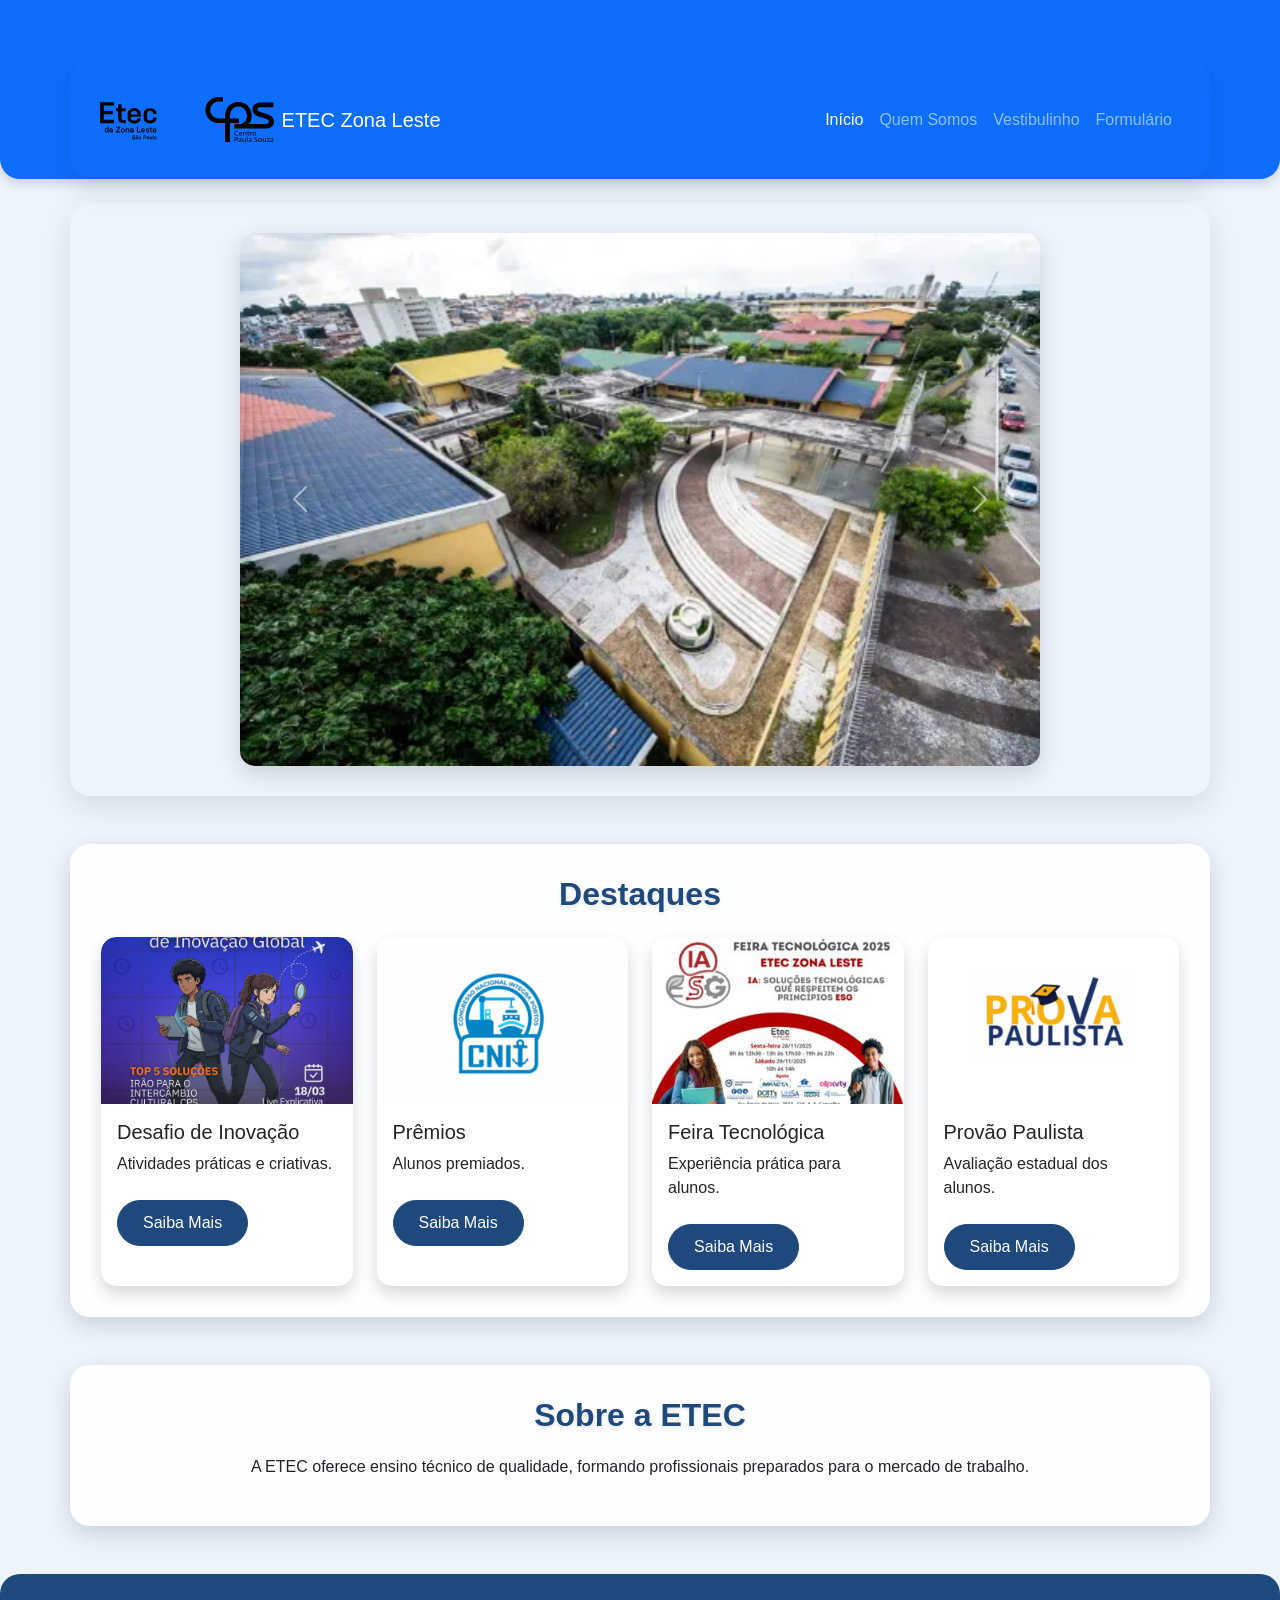
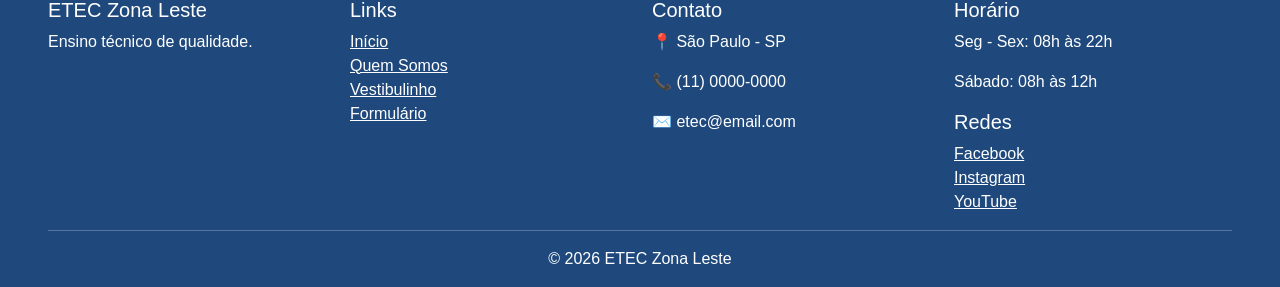
<file: MARCELO/siteETEC/index.html>
﻿<!DOCTYPE html>
<html lang="pt-br">
<head>
    <meta charset="UTF-8">
    <meta name="viewport" content="width=device-width, initial-scale=1.0">
    <title>ETEC Zona Leste</title>

    <link href="https://cdn.jsdelivr.net/npm/bootstrap@5.3.0/dist/css/bootstrap.min.css" rel="stylesheet">
    <link rel="stylesheet" href="index.css">



</head>

<body>


<nav class="navbar navbar-expand-lg navbar-dark bg-primary">
    <div class="container">
        <a class="navbar-brand d-flex align-items-center" href="#">
            <img src="imagens/etec-cpsLogo.svg" alt="Logo ETEC" class="logo me-2">
            ETEC Zona Leste
        </a>

        <button class="navbar-toggler" type="button" data-bs-toggle="collapse" data-bs-target="#menu">
            <span class="navbar-toggler-icon"></span>
        </button>

        <div class="collapse navbar-collapse" id="menu">
            <ul class="navbar-nav ms-auto">
                <li class="nav-item"><a class="nav-link active" href="#">Início</a></li>
                <li class="nav-item"><a class="nav-link" href="quemSomos.html">Quem Somos</a></li>
                <li class="nav-item"><a class="nav-link" href="vestibulinho.html">Vestibulinho</a></li>
                <li class="nav-item"><a class="nav-link" href="formulario.html">Formulário</a></li>
            </ul>
        </div>
    </div>
</nav>


<div class="container mt-4">
    <div id="carouselExample" class="carousel slide mx-auto" style="max-width: 800px;" data-bs-ride="carousel">
        
        <div class="carousel-inner">
            <div class="carousel-item active">
                <img src="imagens/ftCarrosel1.webp" class="d-block w-100 img-fluid">
            </div>

            <div class="carousel-item">
                <img src="imagens/ftCarrosel2.webp" class="d-block w-100 img-fluid">
            </div>

            <div class="carousel-item">
                <img src="imagens/salaMakerCarrosel.webp" class="d-block w-100 img-fluid">
            </div>
        </div>

        <button class="carousel-control-prev" type="button" data-bs-target="#carouselExample" data-bs-slide="prev">
            <span class="carousel-control-prev-icon"></span>
        </button>

        <button class="carousel-control-next" type="button" data-bs-target="#carouselExample" data-bs-slide="next">
            <span class="carousel-control-next-icon"></span>
        </button>
    </div>
</div>


<div class="container section-glass mt-5">
    <h2 class="text-center mb-4">Destaques</h2>

    <div class="row justify-content-center">

        <div class="col-12 col-md-3 d-flex">
            <div class="card shadow w-100">
                <img src="imagens/1o-DESAFIO-2HORAS-DE-INOVACAO-SITE-img.png" class="card-img-top">
                <div class="card-body">
                    <h5 class="card-title">Desafio de Inovação</h5>
                    <p class="card-text">Atividades práticas e criativas.</p>
                    <button class="btn btn-primary mt-2" data-bs-toggle="modal" data-bs-target="#modalDesafio">Saiba Mais</button>
                </div>
            </div>
        </div>

        <div class="col-12 col-md-3 d-flex">
            <div class="card shadow w-100">
                <img src="imagens/AMS-premiacao-CNIT.png" class="card-img-top">
                <div class="card-body">
                    <h5 class="card-title">Prêmios</h5>
                    <p class="card-text">Alunos premiados.</p>
                    <button class="btn btn-primary mt-2" data-bs-toggle="modal" data-bs-target="#modalPremios">Saiba Mais</button>
                </div>
            </div>
        </div>

        <div class="col-12 col-md-3 d-flex">
            <div class="card shadow w-100">
                <img src="imagens/feira-Tecnologica-img.jpg" class="card-img-top">
                <div class="card-body">
                    <h5 class="card-title">Feira Tecnológica</h5>
                    <p class="card-text">Experiência prática para alunos.</p>
                    <button class="btn btn-primary mt-2" data-bs-toggle="modal" data-bs-target="#modalFeira">Saiba Mais</button>
                </div>
            </div>
        </div>

        <div class="col-12 col-md-3 d-flex">
            <div class="card shadow w-100">
                <img src="imagens/Prova-Paulista.png" class="card-img-top">
                <div class="card-body">
                    <h5 class="card-title">Provão Paulista</h5>
                    <p class="card-text">Avaliação estadual dos alunos.</p>
                    <button class="btn btn-primary mt-2" data-bs-toggle="modal" data-bs-target="#modalProvao">Saiba Mais</button>
                </div>
            </div>
        </div>

    </div>
</div>


<div class="container section-glass mt-5">
    <h2 class="text-center">Sobre a ETEC</h2>
    <p class="text-center">
        A ETEC oferece ensino técnico de qualidade, formando profissionais preparados para o mercado de trabalho.
    </p>
</div>


<footer class="text-white pt-4 mt-5 w-100">
    <div class="container-fluid px-3 px-md-5">
        <div class="row">

            <div class="col-md-3">
                <h5>ETEC Zona Leste</h5>
                <p>Ensino técnico de qualidade.</p>
            </div>

            <div class="col-md-3">
                <h5>Links</h5>
                <ul class="list-unstyled">
                    <li><a href="#" class="text-white">Início</a></li>
                    <li><a href="quemSomos.html" class="text-white">Quem Somos</a></li>
                    <li><a href="vestibulinho.html" class="text-white">Vestibulinho</a></li>
                    <li><a href="formulario.html" class="text-white">Formulário</a></li>
                </ul>
            </div>

            <div class="col-md-3">
                <h5>Contato</h5>
                <p>📍 São Paulo - SP</p>
                <p>📞 (11) 0000-0000</p>
                <p>✉️ etec@email.com</p>
            </div>

            <div class="col-md-3">
                <h5>Horário</h5>
                <p>Seg - Sex: 08h às 22h</p>
                <p>Sábado: 08h às 12h</p>


                <h5 class="mt-3">Redes</h5>
                 <a href="https://www.facebook.com/Eteczonalesteoficial/?locale=pt_BR" class="text-white">Facebook</a><br>
                <a href="https://www.instagram.com/eteczonalesteoficial" class="text-white">Instagram</a><br>
                <a href="https://www.youtube.com/@etecdazonaleste2949" class="text-white">YouTube</a>
            </div>

        </div>

        <hr>

        <div class="text-center pb-3">
            © 2026 ETEC Zona Leste
        </div>
    </div>
</footer>


<div class="modal fade" id="modalDesafio" tabindex="-1">
    <div class="modal-dialog modal-lg">
        <div class="modal-content">
            <div class="modal-header">
                <h5 class="modal-title">Desafio de Inovação</h5>
                <button type="button" class="btn-close" data-bs-dismiss="modal"></button>
            </div>
            <div class="modal-body">
                <img src="imagens/1o-DESAFIO-2HORAS-DE-INOVACAO-SITE-img.png" class="img-fluid mb-3" alt="Desafio de Inovação">
                <p>O Desafio de Inovação é uma atividade prática onde os alunos têm apenas 2 horas para desenvolver soluções criativas para problemas reais. Promovendo o pensamento rápido e a colaboração em equipe.</p>
            </div>
        </div>
    </div>
</div>

<div class="modal fade" id="modalPremios" tabindex="-1">
    <div class="modal-dialog modal-lg">
        <div class="modal-content">
            <div class="modal-header">
                <h5 class="modal-title">Prêmios</h5>
                <button type="button" class="btn-close" data-bs-dismiss="modal"></button>
            </div>
            <div class="modal-body">
                <img src="imagens/AMS-premiacao-CNIT.png" class="img-fluid mb-3" alt="Prêmios">
                <p>Nossos alunos são frequentemente premiados em competições como o CNIT (Congresso Nacional de Iniciação Tecnológica), demonstrando excelência acadêmica e inovação.</p>
            </div>
        </div>
    </div>
</div>

<div class="modal fade" id="modalFeira" tabindex="-1">
    <div class="modal-dialog modal-lg">
        <div class="modal-content">
            <div class="modal-header">
                <h5 class="modal-title">Feira Tecnológica</h5>
                <button type="button" class="btn-close" data-bs-dismiss="modal"></button>
            </div>
            <div class="modal-body">
                <img src="imagens/feira-Tecnologica-img.jpg" class="img-fluid mb-3" alt="Feira Tecnológica">
                <p>A Feira Tecnológica oferece aos alunos a oportunidade de apresentar projetos práticos, desenvolvendo habilidades de comunicação e exposição de ideias inovadoras.</p>
            </div>
        </div>
    </div>
</div>

<div class="modal fade" id="modalProvao" tabindex="-1">
    <div class="modal-dialog modal-lg">
        <div class="modal-content">
            <div class="modal-header">
                <h5 class="modal-title">Provão Paulista</h5>
                <button type="button" class="btn-close" data-bs-dismiss="modal"></button>
            </div>
            <div class="modal-body">
                <img src="imagens/Prova-Paulista.png" class="img-fluid mb-3" alt="Provão Paulista">
                <p>O Provão Paulista é uma avaliação estadual que mede o desempenho dos alunos do Ensino Médio Técnico, preparando-os para desafios acadêmicos futuros.</p>
            </div>
        </div>
    </div>
</div>

<script>

document.addEventListener('DOMContentLoaded', function() {
    const cards = document.querySelectorAll('.card');
    cards.forEach((card, index) => {
        card.style.animationDelay = `${index * 0.2}s`;
    });
});


document.querySelectorAll('a[href^="#"]').forEach(anchor => {
    anchor.addEventListener('click', function (e) {
        e.preventDefault();
        document.querySelector(this.getAttribute('href')).scrollIntoView({
            behavior: 'smooth'
        });
    });
});


const btnTopo = document.createElement('button');
btnTopo.id = 'btnTopo';
btnTopo.className = 'btn btn-primary';
btnTopo.textContent = 'Topo';
btnTopo.style.cssText = 'position: fixed; bottom: 25px; right: 25px; display: none; border-radius: 50px; z-index: 999;';
document.body.appendChild(btnTopo);

window.addEventListener('scroll', () => {
    btnTopo.style.display = window.scrollY > 300 ? 'block' : 'none';
});
btnTopo.addEventListener('click', () => window.scrollTo({top: 0, behavior: 'smooth'}));

const revealEls = document.querySelectorAll('.container, .card');
const revealObserver = new IntersectionObserver((entries) => {
    entries.forEach(entry => {
        if (entry.isIntersecting) {
            entry.target.classList.add('show-reveal');
            revealObserver.unobserve(entry.target);
        }
    });
}, {threshold: 0.2});
revealEls.forEach(el => revealObserver.observe(el));
</script>

<script src="https://cdn.jsdelivr.net/npm/bootstrap@5.3.0/dist/js/bootstrap.bundle.min.js"></script>

</body>
</html>
</file>
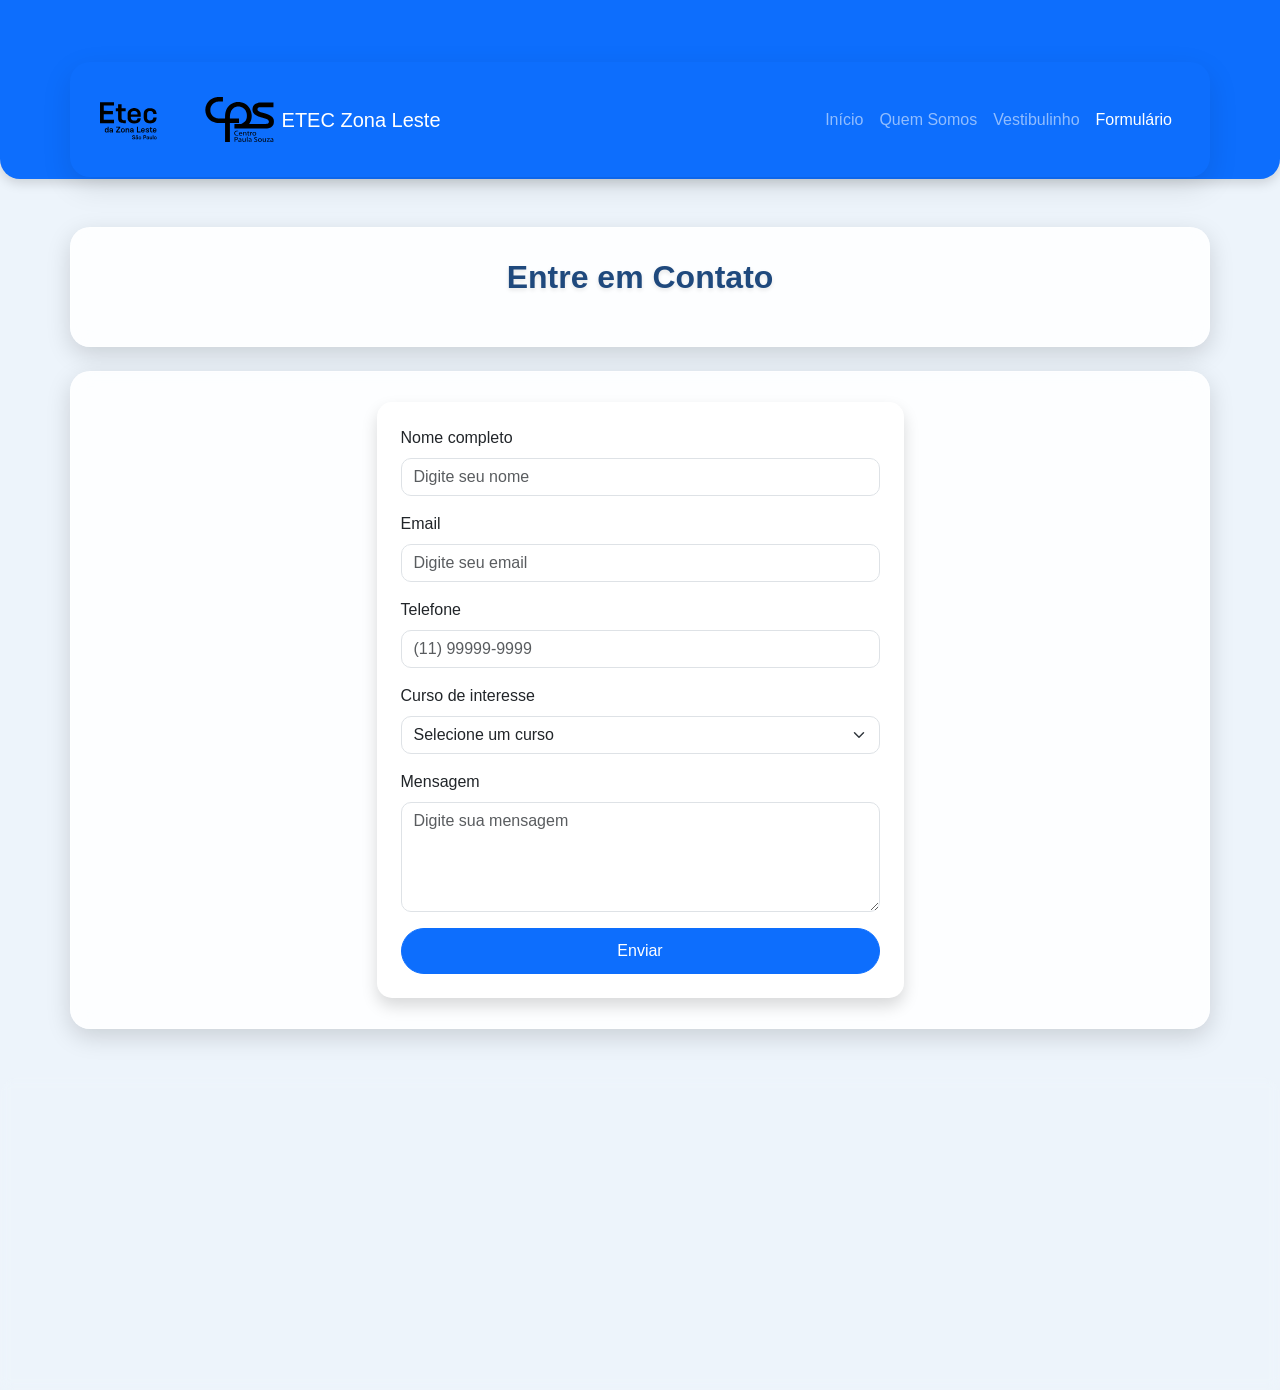
<file: MARCELO/siteETEC/formulario.html>
﻿<!DOCTYPE html>
<html lang="pt-br">
<head>
    <meta charset="UTF-8">
    <meta name="viewport" content="width=device-width, initial-scale=1.0">
    <title>Formulário - ETEC Zona Leste</title>

    <link href="https://cdn.jsdelivr.net/npm/bootstrap@5.3.0/dist/css/bootstrap.min.css" rel="stylesheet">
    <link rel="stylesheet" href="formulario.css">
</head>

<body>

<nav class="navbar navbar-expand-lg navbar-dark bg-primary">
    <div class="container">
        <a class="navbar-brand d-flex align-items-center" href="index.html">
            <img src="imagens/etec-cpsLogo.svg" class="logo me-2" alt="Logo ETEC">
            ETEC Zona Leste
        </a>

        <button class="navbar-toggler" data-bs-toggle="collapse" data-bs-target="#menu">
            <span class="navbar-toggler-icon"></span>
        </button>

        <div class="collapse navbar-collapse" id="menu">
            <ul class="navbar-nav ms-auto">
                <li class="nav-item"><a class="nav-link" href="index.html">Início</a></li>
                <li class="nav-item"><a class="nav-link" href="quemSomos.html">Quem Somos</a></li>
                <li class="nav-item"><a class="nav-link" href="vestibulinho.html">Vestibulinho</a></li>
                <li class="nav-item"><a class="nav-link active" href="#">Formulário</a></li>
            </ul>
        </div>
    </div>
</nav>


<div class="container section-glass mt-5">
    <h2 class="text-center">Entre em Contato</h2>
</div>


<div class="container section-glass mt-4 mb-5">
    <div class="row justify-content-center">
        <div class="col-md-6">

            <div class="card shadow p-4">

                <form action="processo.php" method="POST">

                    
<div class="mb-3">
    <label class="form-label">Nome completo</label>
    <input type="text" name="nome" class="form-control" placeholder="Digite seu nome" required>
</div>


<div class="mb-3">
    <label class="form-label">Email</label>
    <input type="email" name="email" class="form-control" placeholder="Digite seu email" required>
</div>


<div class="mb-3">
    <label class="form-label">Telefone</label>
    <input type="tel" name="telefone" class="form-control" placeholder="(11) 99999-9999">
</div>


<div class="mb-3">
    <label class="form-label">Curso de interesse</label>
    <select name="curso" class="form-select" required>
        <option selected disabled>Selecione um curso</option>
        <option>Desenvolvimento de Sistemas</option>
        <option>Administração</option>
        <option>Logística</option>
        <option>Recursos Humanos</option>
        <option>Serviços Jurídicos</option>
        <option>Contabilidade</option>
    </select>
</div>


<div class="mb-3">
    <label class="form-label">Mensagem</label>
    <textarea name="mensagem" class="form-control" rows="4" placeholder="Digite sua mensagem"></textarea>
</div>
                    <div class="d-grid">
                        <button type="submit" class="btn btn-primary">
                            Enviar
                        </button>
                    </div>

                </form>

            </div>

        </div>
    </div>
</div>


<footer class="text-white pt-4 mt-5 w-100">
    <div class="container-fluid px-3 px-md-5">
        <div class="row">

            <div class="col-md-3">
                <h5>ETEC Zona Leste</h5>
                <p>Ensino técnico de qualidade.</p>
            </div>

            <div class="col-md-3">
                <h5>Links</h5>
                <ul class="list-unstyled">
                    <li><a href="#" class="text-white">Início</a></li>
                    <li><a href="quemSomos.html" class="text-white">Quem Somos</a></li>
                    <li><a href="vestibulinho.html" class="text-white">Vestibulinho</a></li>
                    <li><a href="formulario.html" class="text-white">Formulário</a></li>
                </ul>
            </div>

            <div class="col-md-3">
                <h5>Contato</h5>
                <p>📍 São Paulo - SP</p>
                <p>📞 (11) 0000-0000</p>
                <p>✉️ etec@email.com</p>
            </div>

            <div class="col-md-3">
                <h5>Horário</h5>
                <p>Seg - Sex: 08h às 22h</p>
                <p>Sábado: 08h às 12h</p>


                <h5 class="mt-3">Redes</h5>
                 <a href="https://www.facebook.com/Eteczonalesteoficial/?locale=pt_BR" class="text-white">Facebook</a><br>
                <a href="https://www.instagram.com/eteczonalesteoficial" class="text-white">Instagram</a><br>
                <a href="https://www.youtube.com/@etecdazonaleste2949" class="text-white">YouTube</a>
            </div>

        </div>

        <hr>

        <div class="text-center pb-3">
            © 2026 ETEC Zona Leste
        </div>
    </div>
</footer>

<script>

document.addEventListener('DOMContentLoaded', function() {
    const revealItems = document.querySelectorAll('.container, .card');
    const observer = new IntersectionObserver((entries) => {
        entries.forEach(entry => {
            if(entry.isIntersecting) {
                entry.target.classList.add('show-reveal');
                observer.unobserve(entry.target);
            }
        });
    }, {threshold: 0.2});
    revealItems.forEach(item => observer.observe(item));
});


document.querySelectorAll('a[href^="#"]').forEach(anchor => {
    anchor.addEventListener('click', function (e) {
        if(this.getAttribute('href') === '#') return;
        e.preventDefault();
        document.querySelector(this.getAttribute('href')).scrollIntoView({
            behavior: 'smooth'
        });
    });
});
</script>

<script src="https://cdn.jsdelivr.net/npm/bootstrap@5.3.0/dist/js/bootstrap.bundle.min.js"></script>

</body>
</html>
</file>
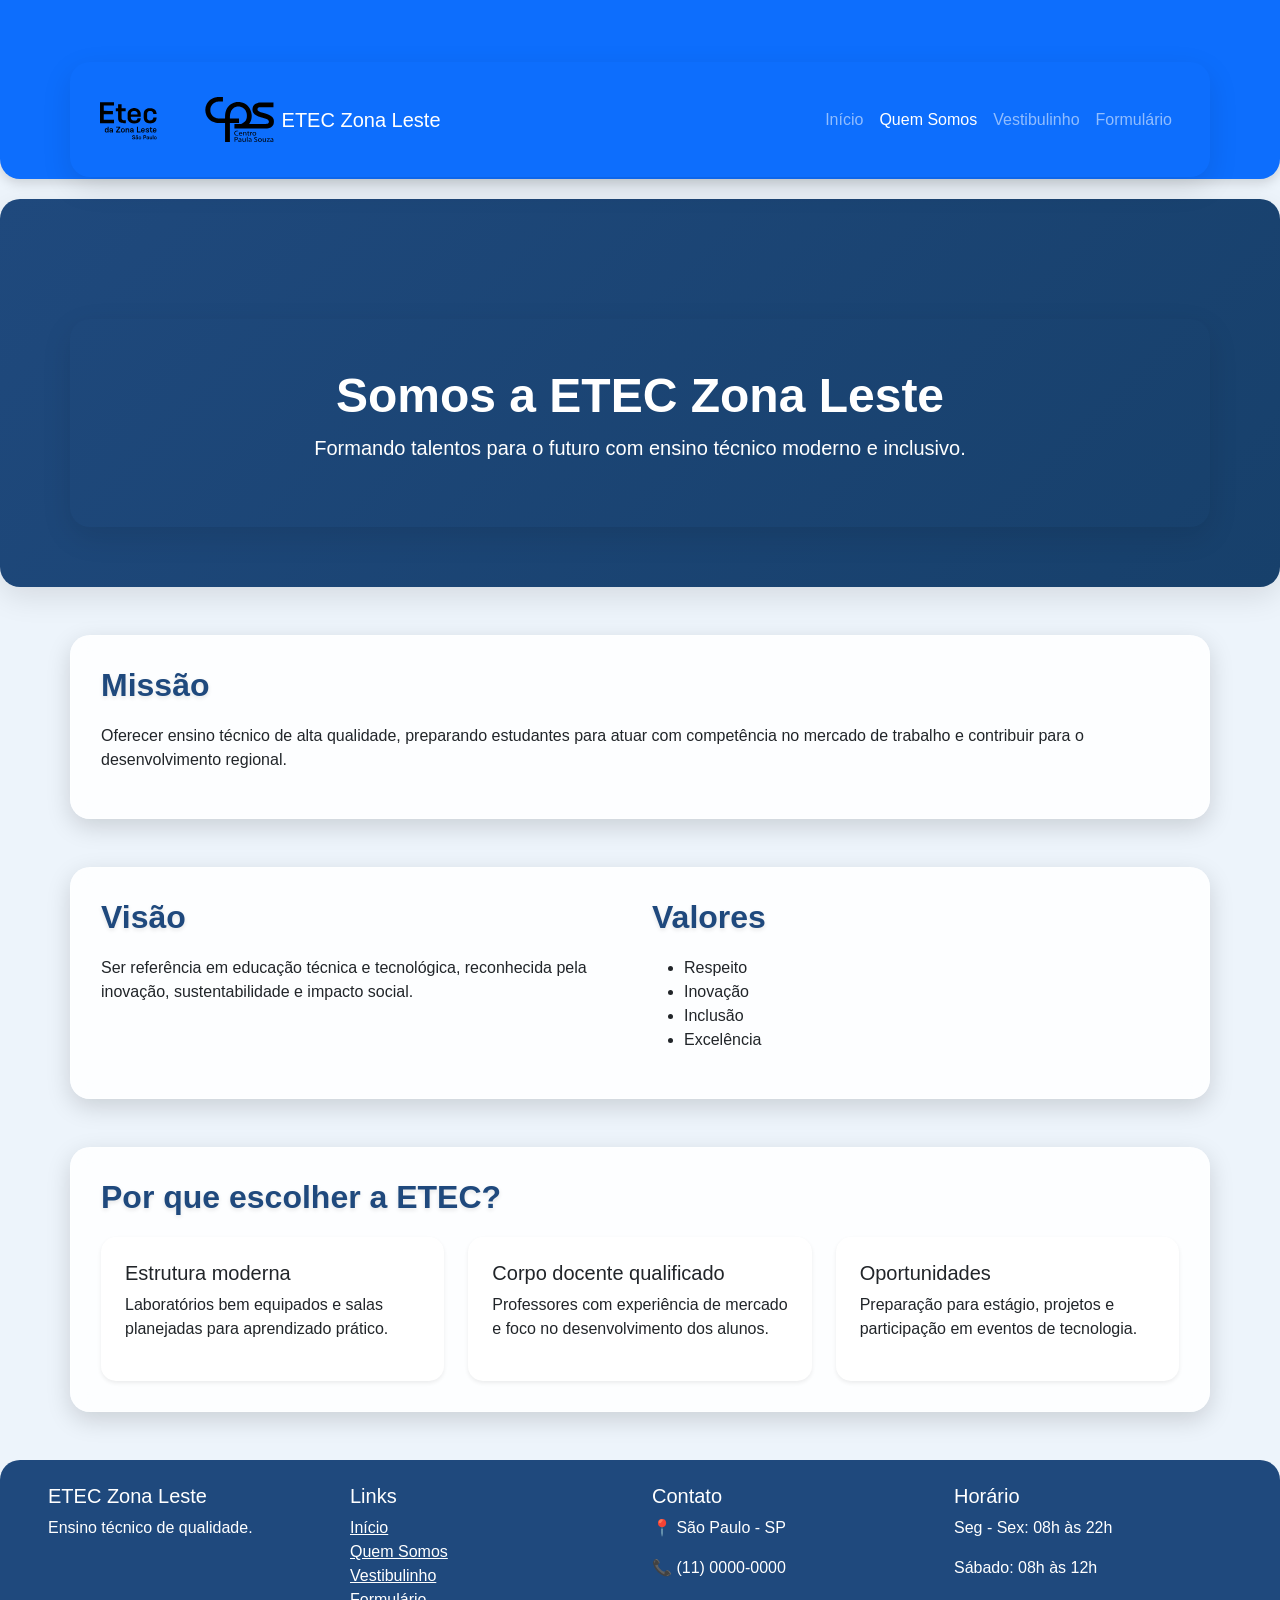
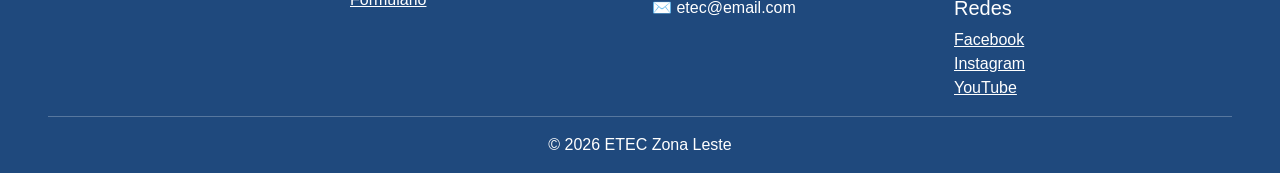
<file: MARCELO/siteETEC/quemSomos.html>
﻿<!DOCTYPE html>
<html lang="pt-br">
<head>
    <meta charset="UTF-8">
    <meta name="viewport" content="width=device-width, initial-scale=1.0">
    <title>Quem Somos - ETEC Zona Leste</title>

    <link href="https://cdn.jsdelivr.net/npm/bootstrap@5.3.0/dist/css/bootstrap.min.css" rel="stylesheet">
    <link rel="stylesheet" href="quemSomos.css">
</head>

<body>

<nav class="navbar navbar-expand-lg navbar-dark bg-primary">
    <div class="container">
        <a class="navbar-brand d-flex align-items-center" href="index.html">
            <img src="imagens/etec-cpsLogo.svg" class="logo me-2" alt="Logo ETEC">
            ETEC Zona Leste
        </a>

        <button class="navbar-toggler" data-bs-toggle="collapse" data-bs-target="#menu">
            <span class="navbar-toggler-icon"></span>
        </button>

        <div class="collapse navbar-collapse" id="menu">
            <ul class="navbar-nav ms-auto">
                <li class="nav-item"><a class="nav-link" href="index.html">Início</a></li>
                <li class="nav-item"><a class="nav-link active" href="#">Quem Somos</a></li>
                <li class="nav-item"><a class="nav-link" href="vestibulinho.html">Vestibulinho</a></li>
                <li class="nav-item"><a class="nav-link" href="formulario.html">Formulário</a></li>
            </ul>
        </div>
    </div>
</nav>


<header class="hero">
    <div class="container text-white text-center py-5">
        <h1 class="display-5 fw-bold">Somos a ETEC Zona Leste</h1>
        <p class="lead">Formando talentos para o futuro com ensino técnico moderno e inclusivo.</p>
    </div>
</header>


<div class="container section-glass my-5">
    <h2>Missão</h2>
    <p>Oferecer ensino técnico de alta qualidade, preparando estudantes para atuar com competência no mercado de trabalho e contribuir para o desenvolvimento regional.</p>
</div>


<div class="container section-glass my-5">
    <div class="row">
        <div class="col-md-6">
            <h2>Visão</h2>
            <p>Ser referência em educação técnica e tecnológica, reconhecida pela inovação, sustentabilidade e impacto social.</p>
        </div>
        <div class="col-md-6">
            <h2>Valores</h2>
            <ul>
                <li>Respeito</li>
                <li>Inovação</li>
                <li>Inclusão</li>
                <li>Excelência</li>
            </ul>
        </div>
    </div>
</div>


<div class="container section-glass my-5">
    <h2>Por que escolher a ETEC?</h2>
    <div class="row gy-4">
        <div class="col-md-4">
            <div class="card shadow-sm p-4 h-100">
                <h5>Estrutura moderna</h5>
                <p>Laboratórios bem equipados e salas planejadas para aprendizado prático.</p>
            </div>
        </div>
        <div class="col-md-4">
            <div class="card shadow-sm p-4 h-100">
                <h5>Corpo docente qualificado</h5>
                <p>Professores com experiência de mercado e foco no desenvolvimento dos alunos.</p>
            </div>
        </div>
        <div class="col-md-4">
            <div class="card shadow-sm p-4 h-100">
                <h5>Oportunidades</h5>
                <p>Preparação para estágio, projetos e participação em eventos de tecnologia.</p>
            </div>
        </div>
    </div>
</div>


<footer class="text-white pt-4 mt-5 w-100">
    <div class="container-fluid px-3 px-md-5">
        <div class="row">
            <div class="col-md-3">
                <h5>ETEC Zona Leste</h5>
                <p>Ensino técnico de qualidade.</p>
            </div>
            <div class="col-md-3">
                <h5>Links</h5>
                <ul class="list-unstyled">
                    <li><a href="index.html" class="text-white">Início</a></li>
                    <li><a href="quemSomos.html" class="text-white">Quem Somos</a></li>
                    <li><a href="vestibulinho.html" class="text-white">Vestibulinho</a></li>
                    <li><a href="formulario.html" class="text-white">Formulário</a></li>
                </ul>
            </div>
            <div class="col-md-3">
                <h5>Contato</h5>
                <p>📍 São Paulo - SP</p>
                <p>📞 (11) 0000-0000</p>
                <p>✉️ etec@email.com</p>
            </div>
            <div class="col-md-3">
                <h5>Horário</h5>
                <p>Seg - Sex: 08h às 22h</p>
                <p>Sábado: 08h às 12h</p>
                <h5 class="mt-3">Redes</h5>
                <a href="https://www.facebook.com/Eteczonalesteoficial/?locale=pt_BR" class="text-white">Facebook</a><br>
                <a href="https://www.instagram.com/eteczonalesteoficial" class="text-white">Instagram</a><br>
                <a href="https://www.youtube.com/@etecdazonaleste2949" class="text-white">YouTube</a>
            </div>
        </div>
        <hr>
        <div class="text-center pb-3">© 2026 ETEC Zona Leste</div>
    </div>
</footer>

<script src="https://cdn.jsdelivr.net/npm/bootstrap@5.3.0/dist/js/bootstrap.bundle.min.js"></script>

</body>
</html>
</file>
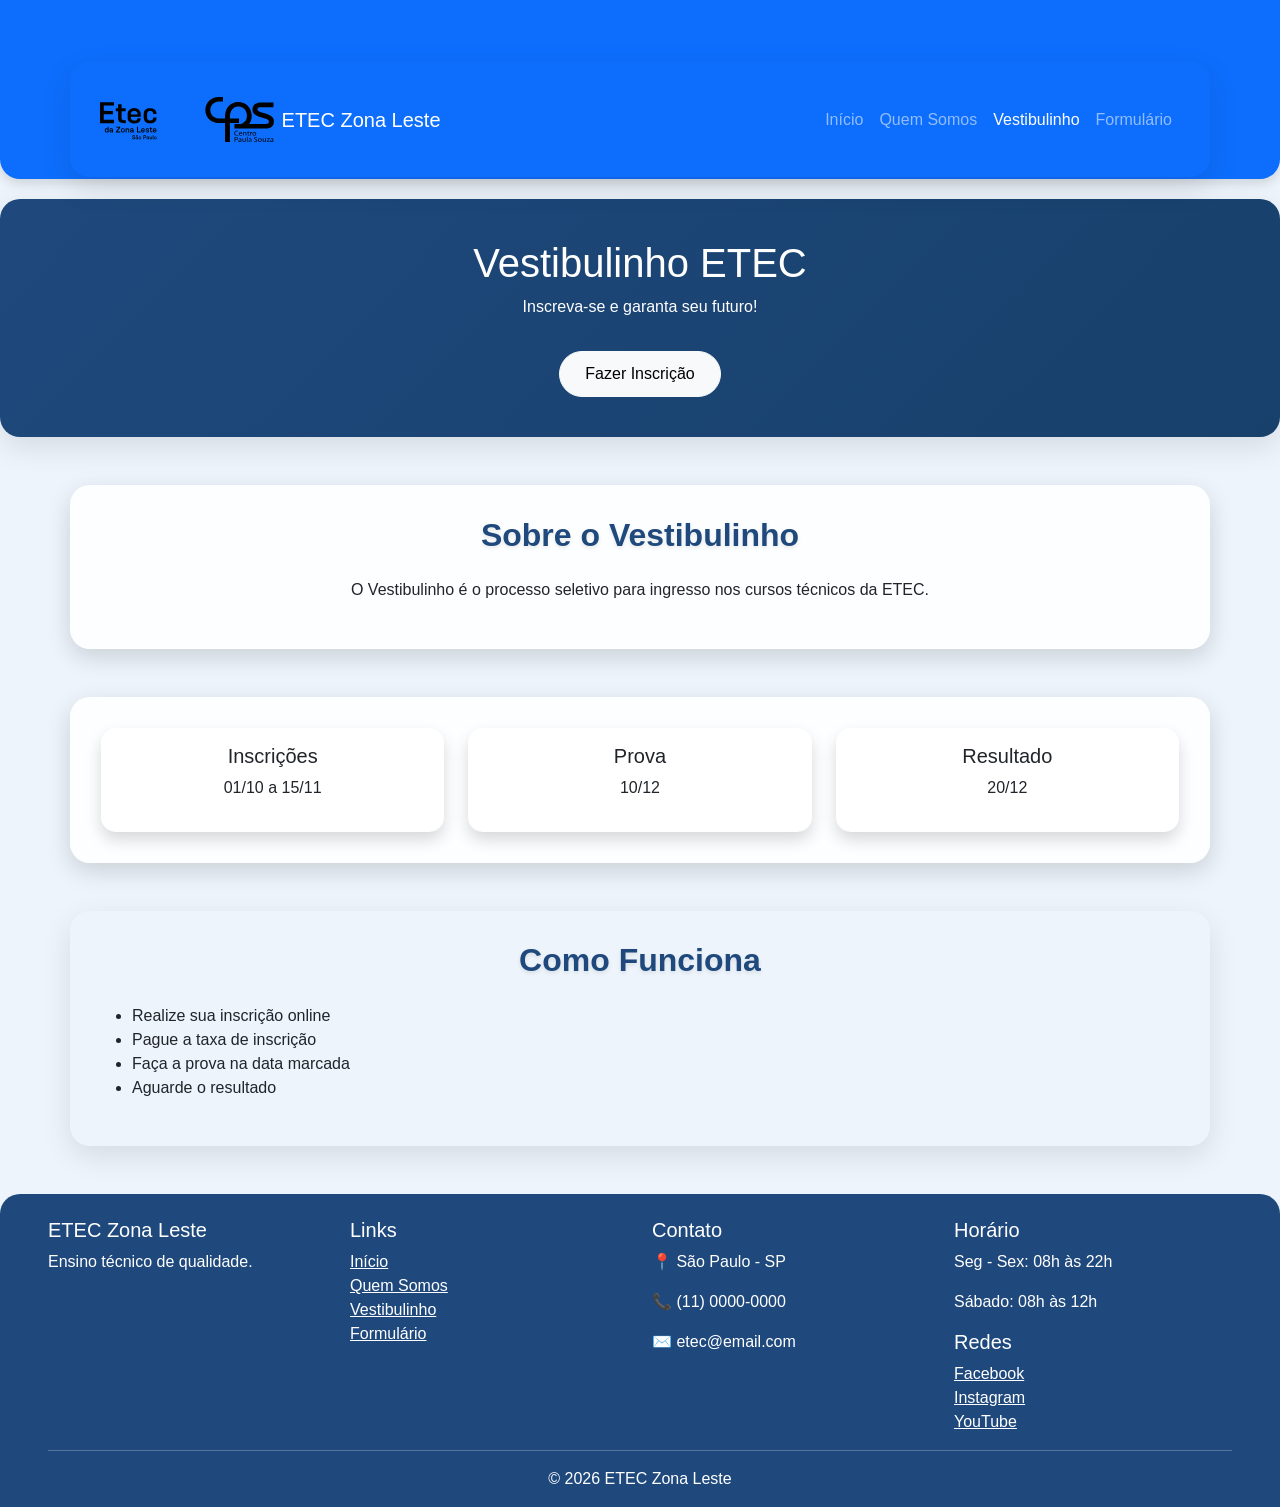
<file: MARCELO/siteETEC/vestibulinho.html>
﻿<!DOCTYPE html>
<html lang="pt-br">
<head>
    <meta charset="UTF-8">
    <meta name="viewport" content="width=device-width, initial-scale=1.0">
    <title>Vestibulinho - ETEC Zona Leste</title>

    <link href="https://cdn.jsdelivr.net/npm/bootstrap@5.3.0/dist/css/bootstrap.min.css" rel="stylesheet">
    <link rel="stylesheet" href="vestibulinho.css">
</head>

<body>

<nav class="navbar navbar-expand-lg navbar-dark bg-primary">
    <div class="container">
        <a class="navbar-brand d-flex align-items-center" href="index.html">
            <img src="imagens/etec-cpsLogo.svg" class="logo me-2" alt="Logo ETEC">
            ETEC Zona Leste
        </a>

        <button class="navbar-toggler" data-bs-toggle="collapse" data-bs-target="#menu">
            <span class="navbar-toggler-icon"></span>
        </button>

        <div class="collapse navbar-collapse" id="menu">
            <ul class="navbar-nav ms-auto">
                <li class="nav-item"><a class="nav-link" href="index.html">Início</a></li>
                <li class="nav-item"><a class="nav-link" href="quemSomos.html">Quem Somos</a></li>
                <li class="nav-item"><a class="nav-link active" href="#">Vestibulinho</a></li>
                <li class="nav-item"><a class="nav-link" href="formulario.html">Formulário</a></li>
            </ul>
        </div>
    </div>
</nav>


<div class="banner">
    <h1>Vestibulinho ETEC</h1>
    <p>Inscreva-se e garanta seu futuro!</p>
    <a href="https://vestibulinho.etec.sp.gov.br/home/" class="btn btn-light mt-3">Fazer Inscrição</a>
</div>


<div class="container section-glass mt-5">
    <h2 class="text-center mb-4">Sobre o Vestibulinho</h2>
    <p class="text-center">
        O Vestibulinho é o processo seletivo para ingresso nos cursos técnicos da ETEC.
    </p>
</div>


<div class="container section-glass mt-5">
    <div class="row text-center">

        <div class="col-md-4">
            <div class="card shadow p-3">
                <h5>Inscrições</h5>
                <p>01/10 a 15/11</p>
            </div>
        </div>

        <div class="col-md-4">
            <div class="card shadow p-3">
                <h5>Prova</h5>
                <p>10/12</p>
            </div>
        </div>

        <div class="col-md-4">
            <div class="card shadow p-3">
                <h5>Resultado</h5>
                <p>20/12</p>
            </div>
        </div>

    </div>
</div>


<div class="container mt-5">
    <h2 class="text-center mb-4">Como Funciona</h2>
    <ul>
        <li>Realize sua inscrição online</li>
        <li>Pague a taxa de inscrição</li>
        <li>Faça a prova na data marcada</li>
        <li>Aguarde o resultado</li>
    </ul>
</div>


<footer class="text-white pt-4 mt-5 w-100">
    <div class="container-fluid px-3 px-md-5">
        <div class="row">

            <div class="col-md-3">
                <h5>ETEC Zona Leste</h5>
                <p>Ensino técnico de qualidade.</p>
            </div>

            <div class="col-md-3">
                <h5>Links</h5>
                <ul class="list-unstyled">
                    <li><a href="index.html" class="text-white">Início</a></li>
                    <li><a href="quemSomos.html" class="text-white">Quem Somos</a></li>
                    <li><a href="vestibulinho.html" class="text-white">Vestibulinho</a></li>
                    <li><a href="formulario.html" class="text-white">Formulário</a></li>
                </ul>
            </div>

            <div class="col-md-3">
                <h5>Contato</h5>
                <p>📍 São Paulo - SP</p>
                <p>📞 (11) 0000-0000</p>
                <p>✉️ etec@email.com</p>
            </div>

            <div class="col-md-3">
                <h5>Horário</h5>
                <p>Seg - Sex: 08h às 22h</p>
                <p>Sábado: 08h às 12h</p>


                <h5 class="mt-3">Redes</h5>
                 <a href="https://www.facebook.com/Eteczonalesteoficial/?locale=pt_BR" class="text-white">Facebook</a><br>
                <a href="https://www.instagram.com/eteczonalesteoficial" class="text-white">Instagram</a><br>
                <a href="https://www.youtube.com/@etecdazonaleste2949" class="text-white">YouTube</a>
            </div>

        </div>

        <hr>

        <div class="text-center pb-3">
            © 2026 ETEC Zona Leste
        </div>
    </div>
</footer>

<script>

document.addEventListener('DOMContentLoaded', function() {
    const revealItems = document.querySelectorAll('.container, .card');
    const observer = new IntersectionObserver((entries) => {
        entries.forEach(entry => {
            if(entry.isIntersecting) {
                entry.target.classList.add('show-reveal');
                observer.unobserve(entry.target);
            }
        });
    }, {threshold: 0.2});
    revealItems.forEach(item => observer.observe(item));
});


document.querySelectorAll('a[href^="#"]').forEach(anchor => {
    anchor.addEventListener('click', function (e) {
        if(this.getAttribute('href') === '#') return;
        e.preventDefault();
        document.querySelector(this.getAttribute('href')).scrollIntoView({
            behavior: 'smooth'
        });
    });
});
</script>

<script src="https://cdn.jsdelivr.net/npm/bootstrap@5.3.0/dist/js/bootstrap.bundle.min.js"></script>

</body>
</html>
</file>
<file: MARCELO/siteETEC/index.css>
﻿.logo {
    height: 45px;
    width: auto;
}

.navbar {
    padding-top: 2px;
    padding-bottom: 2px;
    box-shadow: 0 2px 8px rgba(0,0,0,0.2);
}

body {
    background-color: #edf4fb;
    font-family: 'Segoe UI', sans-serif;
    min-height: 100vh;
}

h2 {
    color: #1f497d;
    font-weight: 700;
    margin-bottom: 20px;
    text-shadow: 0 2px 4px rgba(0,0,0,0.1);
}

footer {
    background-color: #1f497d;
    border-top-left-radius: 20px;
    border-top-right-radius: 20px;
    backdrop-filter: blur(6px);
}

html, body {
    margin: 0;
    padding: 0;
    overflow-x: hidden;
}

.navbar {
    box-shadow: 0 4px 12px rgba(0,0,0,0.15);
    border-radius: 0 0 20px 20px;
}

#carouselExample {
    border-radius: 15px;
    overflow: hidden;
    box-shadow: 0 8px 25px rgba(0,0,0,0.15);
}

.container {
    background: transparent;
    border-radius: 20px;
    padding: 30px;
    margin-top: 20px;
    box-shadow: 0 10px 30px rgba(0,0,0,0.1);
}

.card {
    border: none;
    border-radius: 15px;
    overflow: hidden;
    transition: all 0.3s ease;
    animation: fadeInUp 0.6s ease-out;
}

.card:hover {
    transform: translateY(-10px) scale(1.02);
    box-shadow: 0 15px 35px rgba(0,0,0,0.25);
}

.card img {
    border-top-left-radius: 15px;
    border-top-right-radius: 15px;
    transition: transform 0.3s ease;
}

.card:hover img {
    transform: scale(1.05);
}

.btn {
    border-radius: 25px;
    padding: 10px 25px;
    transition: all 0.3s ease;
}

.btn:hover {
    transform: translateY(-2px);
    box-shadow: 0 5px 15px rgba(0,0,0,0.2);
}

.btn-primary {
    background-color: #1f497d;
    border-color: #1f497d;
}

.btn-primary:hover,
.btn-primary:focus {
    background-color: #173e70;
    border-color: #173e70;
}

.form-control, .form-select {
    border-radius: 10px;
}

.container {
    margin-top: 60px;
}

.section-glass {
    background: rgba(255,255,255,0.85);
    border: 1px solid rgba(255,255,255,0.45);
    box-shadow: 0 8px 25px rgba(0,0,0,0.15);
    backdrop-filter: blur(10px);
}

.show-reveal {
    opacity: 1 !important;
    transform: translateY(0) !important;
}

.container, .card {
    opacity: 0;
    transform: translateY(30px);
    transition: all 0.5s ease;
}

.nav-link {
    position: relative;
}

.nav-link::after {
    content: '';
    position: absolute;
    left: 0;
    bottom: -3px;
    width: 0;
    height: 2px;
    background-color: #fff;
    transition: width .3s ease;
}

.nav-link:hover::after {
    width: 100%;
}

@keyframes fadeInUp {
    from {
        opacity: 0;
        transform: translateY(30px);
    }
    to {
        opacity: 1;
        transform: translateY(0);
    }
}
</file>
<file: MARCELO/siteETEC/formulario.css>
﻿.logo {
    height: 45px;
}

.navbar {
    padding-top: 2px;
    padding-bottom: 2px;
    box-shadow: 0 2px 8px rgba(0,0,0,0.2);
}

body {
    background-color: #edf4fb;
    font-family: 'Segoe UI', sans-serif;
    min-height: 100vh;
}

h2 {
    color: #1f497d;
    font-weight: 700;
    margin-bottom: 20px;
    text-shadow: 0 2px 4px rgba(0,0,0,0.1);
}

footer {
    background-color: #1f497d;
    border-top-left-radius: 20px;
    border-top-right-radius: 20px;
    backdrop-filter: blur(6px);
}

html, body {
    margin: 0;
    padding: 0;
    overflow-x: hidden;
}

.navbar {
    box-shadow: 0 4px 12px rgba(0,0,0,0.15);
    border-radius: 0 0 20px 20px;
}

.container {
    background: transparent;
    border-radius: 20px;
    padding: 30px;
    margin-top: 20px;
    box-shadow: 0 10px 30px rgba(0,0,0,0.1);
}

.card {
    border: none;
    border-radius: 15px;
    overflow: hidden;
    transition: all 0.3s ease;
    animation: fadeInUp 0.6s ease-out;
}

.card:hover {
    transform: translateY(-10px) scale(1.02);
    box-shadow: 0 15px 35px rgba(0,0,0,0.25);
}

.card img {
    border-radius: 15px;
    transition: transform 0.3s ease;
}

.card:hover img {
    transform: scale(1.05);
}

.btn {
    border-radius: 25px;
    padding: 10px 25px;
    transition: all 0.3s ease;
}

.btn:hover {
    transform: translateY(-2px);
    box-shadow: 0 5px 15px rgba(0,0,0,0.2);
}

.form-control, .form-select {
    border-radius: 10px;
    transition: border-color 0.3s ease;
}

.form-control:focus, .form-select:focus {
    border-color: #1f497d;
    box-shadow: 0 0 0 0.2rem rgba(31,73,125,0.25);
}

.container {
    margin-top: 60px;
}

.section-glass {
    background: rgba(255,255,255,0.85);
    border: 1px solid rgba(255,255,255,0.45);
    box-shadow: 0 8px 25px rgba(0,0,0,0.15);
    backdrop-filter: blur(10px);
}

.show-reveal {
    opacity: 1 !important;
    transform: translateY(0) !important;
}

.container, .card {
    opacity: 0;
    transform: translateY(30px);
    transition: all 0.5s ease;
}

.nav-link {
    position: relative;
}

.nav-link::after {
    content: '';
    position: absolute;
    left: 0;
    bottom: -3px;
    width: 0;
    height: 2px;
    background-color: #fff;
    transition: width .3s ease;
}

.nav-link:hover::after {
    width: 100%;
}

@keyframes fadeInUp {
    from {
        opacity: 0;
        transform: translateY(30px);
    }
    to {
        opacity: 1;
        transform: translateY(0);
    }
}
</file>
<file: MARCELO/siteETEC/quemSomos.css>
﻿.logo {
    height: 45px;
}

.navbar {
    padding-top: 2px;
    padding-bottom: 2px;
    box-shadow: 0 2px 8px rgba(0,0,0,0.2);
}

body {
    background-color: #edf4fb;
    font-family: 'Segoe UI', sans-serif;
    min-height: 100vh;
}

.hero {
    background: linear-gradient(135deg, #1f497d 0%, #17406b 100%);
    color: white;
    padding: 60px 0;
    text-align: center;
    border-radius: 20px;
    margin-top: 20px;
    box-shadow: 0 10px 30px rgba(0,0,0,0.1);
}

h2 {
    color: #1f497d;
    font-weight: 700;
    margin-bottom: 20px;
    text-shadow: 0 2px 4px rgba(0,0,0,0.1);
}

footer {
    background-color: #1f497d;
    border-top-left-radius: 20px;
    border-top-right-radius: 20px;
    backdrop-filter: blur(6px);
}

html, body {
    margin: 0;
    padding: 0;
    overflow-x: hidden;
}

.navbar {
    box-shadow: 0 4px 12px rgba(0,0,0,0.15);
    border-radius: 0 0 20px 20px;
}

.container {
    background: transparent;
    border-radius: 20px;
    padding: 30px;
    margin-top: 20px;
    box-shadow: 0 10px 30px rgba(0,0,0,0.1);
}

.card {
    border: none;
    border-radius: 15px;
    overflow: hidden;
    transition: all 0.3s ease;
    animation: fadeInUp 0.6s ease-out;
}

.card:hover {
    transform: translateY(-10px) scale(1.02);
    box-shadow: 0 15px 35px rgba(0,0,0,0.25);
}

.card img {
    border-radius: 15px;
    transition: transform 0.3s ease;
}

.card:hover img {
    transform: scale(1.05);
}

.btn {
    border-radius: 25px;
    padding: 10px 25px;
    transition: all 0.3s ease;
}

.btn:hover {
    transform: translateY(-2px);
    box-shadow: 0 5px 15px rgba(0,0,0,0.2);
}

.form-control, .form-select {
    border-radius: 10px;
}

.container {
    margin-top: 60px;
}

.section-glass {
    background: rgba(255,255,255,0.85);
    border: 1px solid rgba(255,255,255,0.45);
    box-shadow: 0 8px 25px rgba(0,0,0,0.15);
    backdrop-filter: blur(10px);
}

.show-reveal {
    opacity: 1 !important;
    transform: translateY(0) !important;
}

.container, .card {
    opacity: 1;
    transform: none;
    transition: all 0.5s ease;
}

.nav-link {
    position: relative;
}

.nav-link::after {
    content: '';
    position: absolute;
    left: 0;
    bottom: -3px;
    width: 0;
    height: 2px;
    background-color: #fff;
    transition: width .3s ease;
}

.nav-link:hover::after {
    width: 100%;
}

@keyframes fadeInUp {
    from {
        opacity: 0;
        transform: translateY(30px);
    }
    to {
        opacity: 1;
        transform: translateY(0);
    }
}
</file>
<file: MARCELO/siteETEC/vestibulinho.css>
﻿.logo {
    height: 45px;
}

body {
    background-color: #edf4fb;
    font-family: 'Segoe UI', sans-serif;
    min-height: 100vh;
}

h2 {
    color: #1f497d;
    font-weight: 700;
    margin-bottom: 20px;
    text-shadow: 0 2px 4px rgba(0,0,0,0.1);
}

.banner {
    background: linear-gradient(135deg, #1f497d 0%, #17406b 100%);
    color: white;
    padding: 40px;
    text-align: center;
    border-radius: 20px;
    margin-top: 20px;
    box-shadow: 0 10px 30px rgba(0,0,0,0.1);
}

footer {
    border-top-left-radius: 20px;
    border-top-right-radius: 20px;
    background-color: #1f497d;
    backdrop-filter: blur(6px);
}

.navbar {
    padding-top: 2px;
    padding-bottom: 2px;
    box-shadow: 0 4px 12px rgba(0,0,0,0.15);
    border-radius: 0 0 20px 20px;
}

.container {
    background: transparent;
    border-radius: 20px;
    padding: 30px;
    margin-top: 20px;
    box-shadow: 0 10px 30px rgba(0,0,0,0.1);
}

.card {
    border: none;
    border-radius: 15px;
    overflow: hidden;
    transition: all 0.3s ease;
    animation: fadeInUp 0.6s ease-out;
}

.card:hover {
    transform: translateY(-10px) scale(1.02);
    box-shadow: 0 15px 35px rgba(0,0,0,0.25);
}

.card img {
    border-radius: 15px;
    transition: transform 0.3s ease;
}

.card:hover img {
    transform: scale(1.05);
}

.btn {
    border-radius: 25px;
    padding: 10px 25px;
    transition: all 0.3s ease;
}

.btn:hover {
    transform: translateY(-2px);
    box-shadow: 0 5px 15px rgba(0,0,0,0.2);
}

.form-control, .form-select {
    border-radius: 10px;
}

.container {
    margin-top: 60px;
}

.section-glass {
    background: rgba(255,255,255,0.85);
    border: 1px solid rgba(255,255,255,0.45);
    box-shadow: 0 8px 25px rgba(0,0,0,0.15);
    backdrop-filter: blur(10px);
}

.show-reveal {
    opacity: 1 !important;
    transform: translateY(0) !important;
}

.container, .card {
    opacity: 0;
    transform: translateY(30px);
    transition: all 0.5s ease;
}

.nav-link {
    position: relative;
}

.nav-link::after {
    content: '';
    position: absolute;
    left: 0;
    bottom: -3px;
    width: 0;
    height: 2px;
    background-color: #fff;
    transition: width .3s ease;
}

.nav-link:hover::after {
    width: 100%;
}

@keyframes fadeInUp {
    from {
        opacity: 0;
        transform: translateY(30px);
    }
    to {
        opacity: 1;
        transform: translateY(0);
    }
}
</file>
